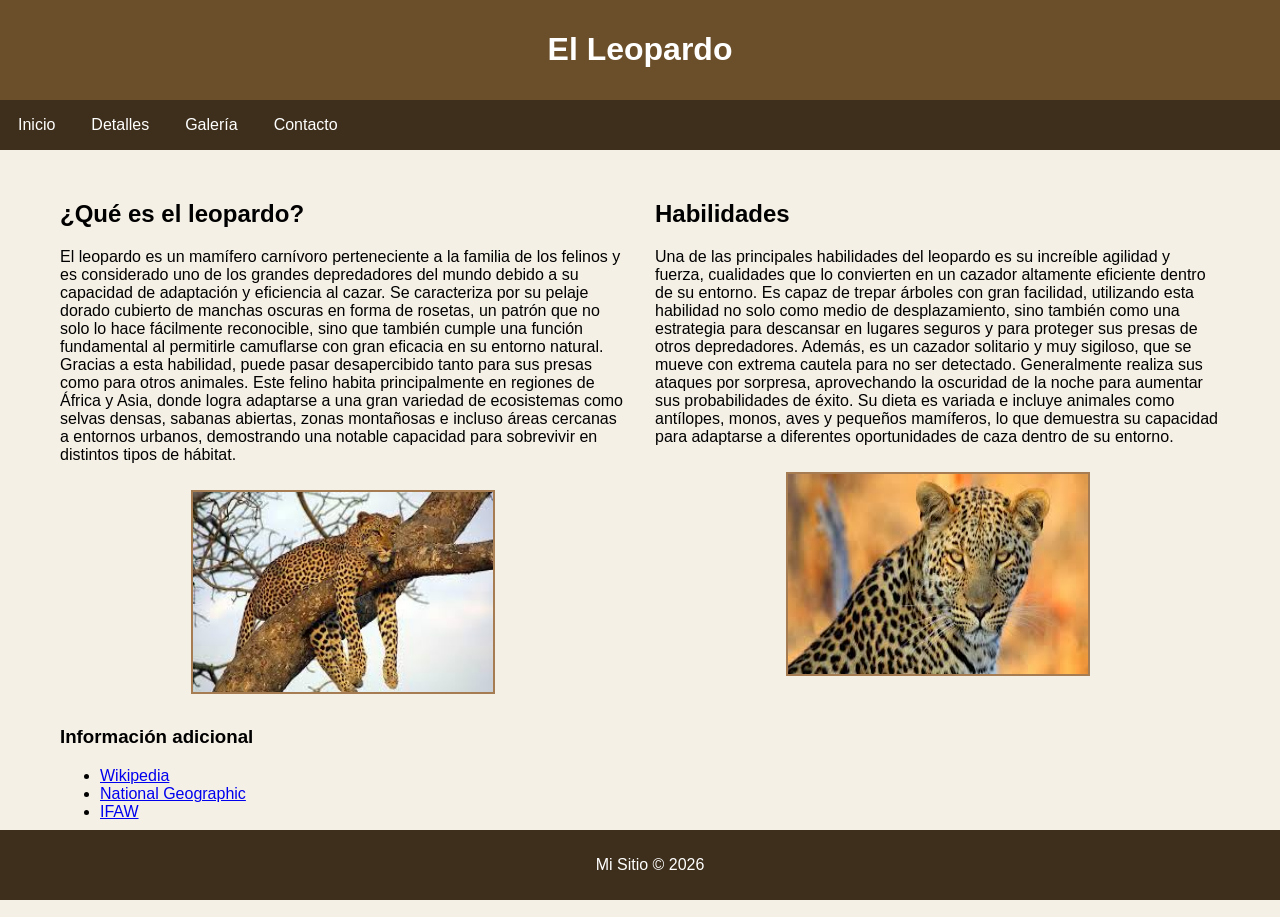
<file: index.html>
<!DOCTYPE html>
<html lang="es">

<head>
    <meta charset="UTF-8">
    <meta name="viewport" content="width=device-width, initial-scale=1.0">
    <title>Inicio</title>
    <link rel="stylesheet" href="css/index.css">
</head>

<body>
    <header>
        <h1>El Leopardo</h1>
    </header>

    <nav>
        <a href="index.html">Inicio</a>
        <a href="detalles.html">Detalles</a>
        <a href="galeria.html">Galería</a>
        <a href="contacto.html">Contacto</a>
    </nav>

    <main>
        <div class="columnas-dos">
            <div class="columna">
                <h2>¿Qué es el leopardo?</h2>
                <p>El leopardo es un mamífero carnívoro perteneciente a la familia de los felinos y es considerado uno
                    de los grandes depredadores del mundo debido a su capacidad de adaptación y eficiencia al cazar. Se
                    caracteriza por su pelaje dorado cubierto de manchas oscuras en forma de rosetas, un patrón que no
                    solo lo hace fácilmente reconocible, sino que también cumple una función fundamental al permitirle
                    camuflarse con gran eficacia en su entorno natural. Gracias a esta habilidad, puede pasar
                    desapercibido tanto para sus presas como para otros animales. Este felino habita principalmente en
                    regiones de África y Asia, donde logra adaptarse a una gran variedad de ecosistemas como selvas
                    densas, sabanas abiertas, zonas montañosas e incluso áreas cercanas a entornos urbanos, demostrando
                    una notable capacidad para sobrevivir en distintos tipos de hábitat.</p>
                <div class="contenedor-imagenes">
                    <img src="img/leopardo1.jfif" alt="Leopardo en la naturaleza">
                </div>
            </div>

            <div class="columna">
                <h2>Habilidades</h2>
                <p>Una de las principales habilidades del leopardo es su increíble agilidad y fuerza, cualidades que lo
                    convierten en un cazador altamente eficiente dentro de su entorno. Es capaz de trepar árboles con
                    gran facilidad, utilizando esta habilidad no solo como medio de desplazamiento, sino también como
                    una estrategia para descansar en lugares seguros y para proteger sus presas de otros depredadores.
                    Además, es un cazador solitario y muy sigiloso, que se mueve con extrema cautela para no ser
                    detectado. Generalmente realiza sus ataques por sorpresa, aprovechando la oscuridad de la noche para
                    aumentar sus probabilidades de éxito. Su dieta es variada e incluye animales como antílopes, monos,
                    aves y pequeños mamíferos, lo que demuestra su capacidad para adaptarse a diferentes oportunidades
                    de caza dentro de su entorno.</p>
                <div class="contenedor-imagenes">
                    <img src="img/leopardo2.jfif" alt="Leopardo descansando">
                </div>
            </div>
        </div>

        <h3>Información adicional</h3>
        <ul>
            <li><a href="https://es.wikipedia.org/wiki/Panthera_pardus" target="_blank">Wikipedia</a></li>
            <li><a href="https://www.nationalgeographic.es/animales/leopardo" target="_blank">National Geographic</a>
            </li>
            <li><a href="https://www.ifaw.org/animals/leopards" target="_blank">IFAW</a></li>
        </ul>
    </main>

    <footer>
        <p>Mi Sitio &copy; 2026</p>
    </footer>
</body>

</html>
</file>
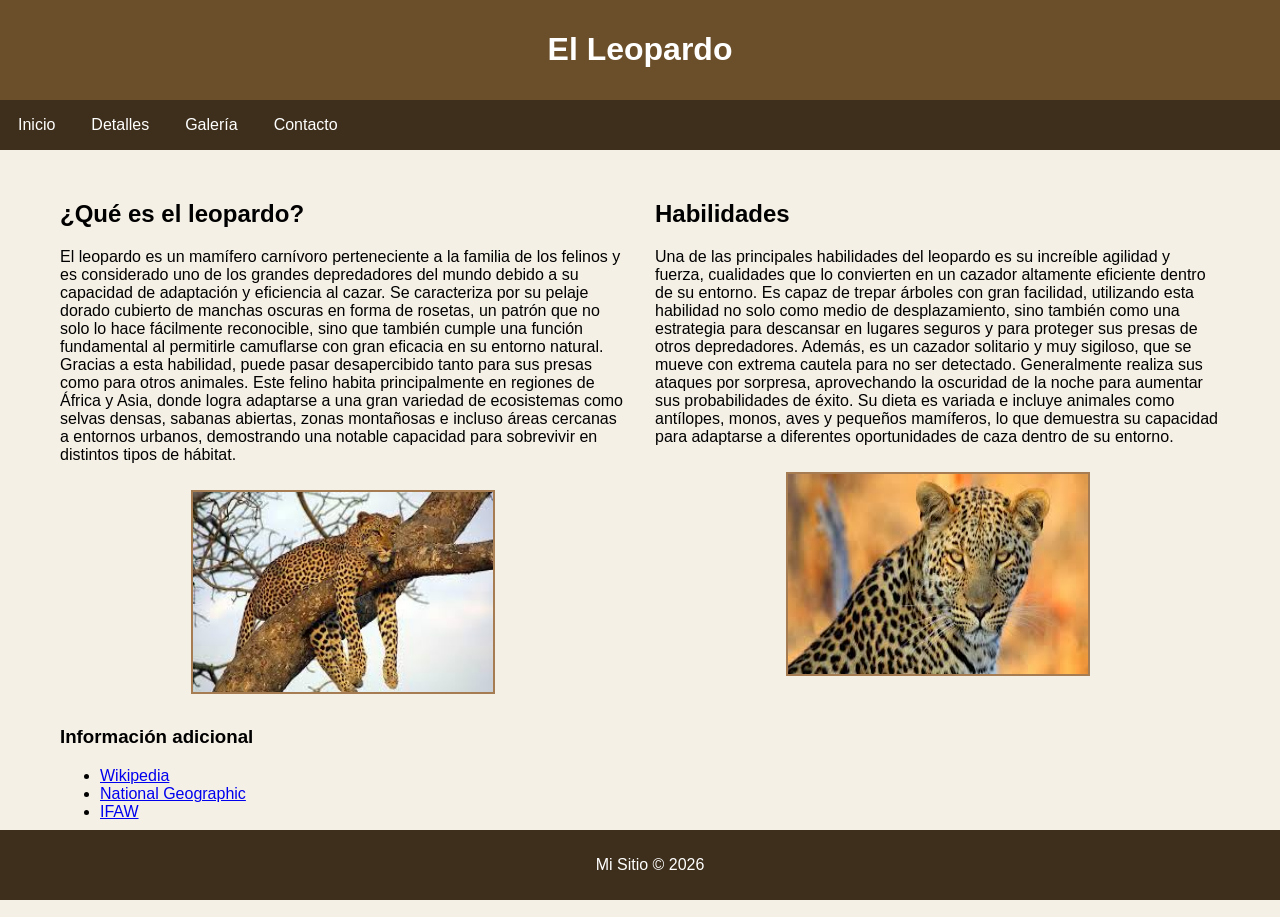
<file: Evaluacion_1/index.html>
<!DOCTYPE html>
<html lang="es">

<head>
    <meta charset="UTF-8">
    <meta name="viewport" content="width=device-width, initial-scale=1.0">
    <title>Inicio</title>
    <link rel="stylesheet" href="css/index.css">
</head>

<body>
    <header>
        <h1>El Leopardo</h1>
    </header>

    <nav>
        <a href="index.html">Inicio</a>
        <a href="detalles.html">Detalles</a>
        <a href="galeria.html">Galería</a>
        <a href="contacto.html">Contacto</a>
    </nav>

    <main>
        <div class="columnas-dos">
            <div class="columna">
                <h2>¿Qué es el leopardo?</h2>
                <p>El leopardo es un mamífero carnívoro perteneciente a la familia de los felinos y es considerado uno
                    de los grandes depredadores del mundo debido a su capacidad de adaptación y eficiencia al cazar. Se
                    caracteriza por su pelaje dorado cubierto de manchas oscuras en forma de rosetas, un patrón que no
                    solo lo hace fácilmente reconocible, sino que también cumple una función fundamental al permitirle
                    camuflarse con gran eficacia en su entorno natural. Gracias a esta habilidad, puede pasar
                    desapercibido tanto para sus presas como para otros animales. Este felino habita principalmente en
                    regiones de África y Asia, donde logra adaptarse a una gran variedad de ecosistemas como selvas
                    densas, sabanas abiertas, zonas montañosas e incluso áreas cercanas a entornos urbanos, demostrando
                    una notable capacidad para sobrevivir en distintos tipos de hábitat.</p>
                <div class="contenedor-imagenes">
                    <img src="img/leopardo1.jfif" alt="Leopardo en la naturaleza">
                </div>
            </div>

            <div class="columna">
                <h2>Habilidades</h2>
                <p>Una de las principales habilidades del leopardo es su increíble agilidad y fuerza, cualidades que lo
                    convierten en un cazador altamente eficiente dentro de su entorno. Es capaz de trepar árboles con
                    gran facilidad, utilizando esta habilidad no solo como medio de desplazamiento, sino también como
                    una estrategia para descansar en lugares seguros y para proteger sus presas de otros depredadores.
                    Además, es un cazador solitario y muy sigiloso, que se mueve con extrema cautela para no ser
                    detectado. Generalmente realiza sus ataques por sorpresa, aprovechando la oscuridad de la noche para
                    aumentar sus probabilidades de éxito. Su dieta es variada e incluye animales como antílopes, monos,
                    aves y pequeños mamíferos, lo que demuestra su capacidad para adaptarse a diferentes oportunidades
                    de caza dentro de su entorno.</p>
                <div class="contenedor-imagenes">
                    <img src="img/leopardo2.jfif" alt="Leopardo descansando">
                </div>
            </div>
        </div>

        <h3>Información adicional</h3>
        <ul>
            <li><a href="https://es.wikipedia.org/wiki/Panthera_pardus" target="_blank">Wikipedia</a></li>
            <li><a href="https://www.nationalgeographic.es/animales/leopardo" target="_blank">National Geographic</a>
            </li>
            <li><a href="https://www.ifaw.org/animals/leopards" target="_blank">IFAW</a></li>
        </ul>
    </main>

    <footer>
        <p>Mi Sitio &copy; 2026</p>
    </footer>
</body>

</html>
</file>
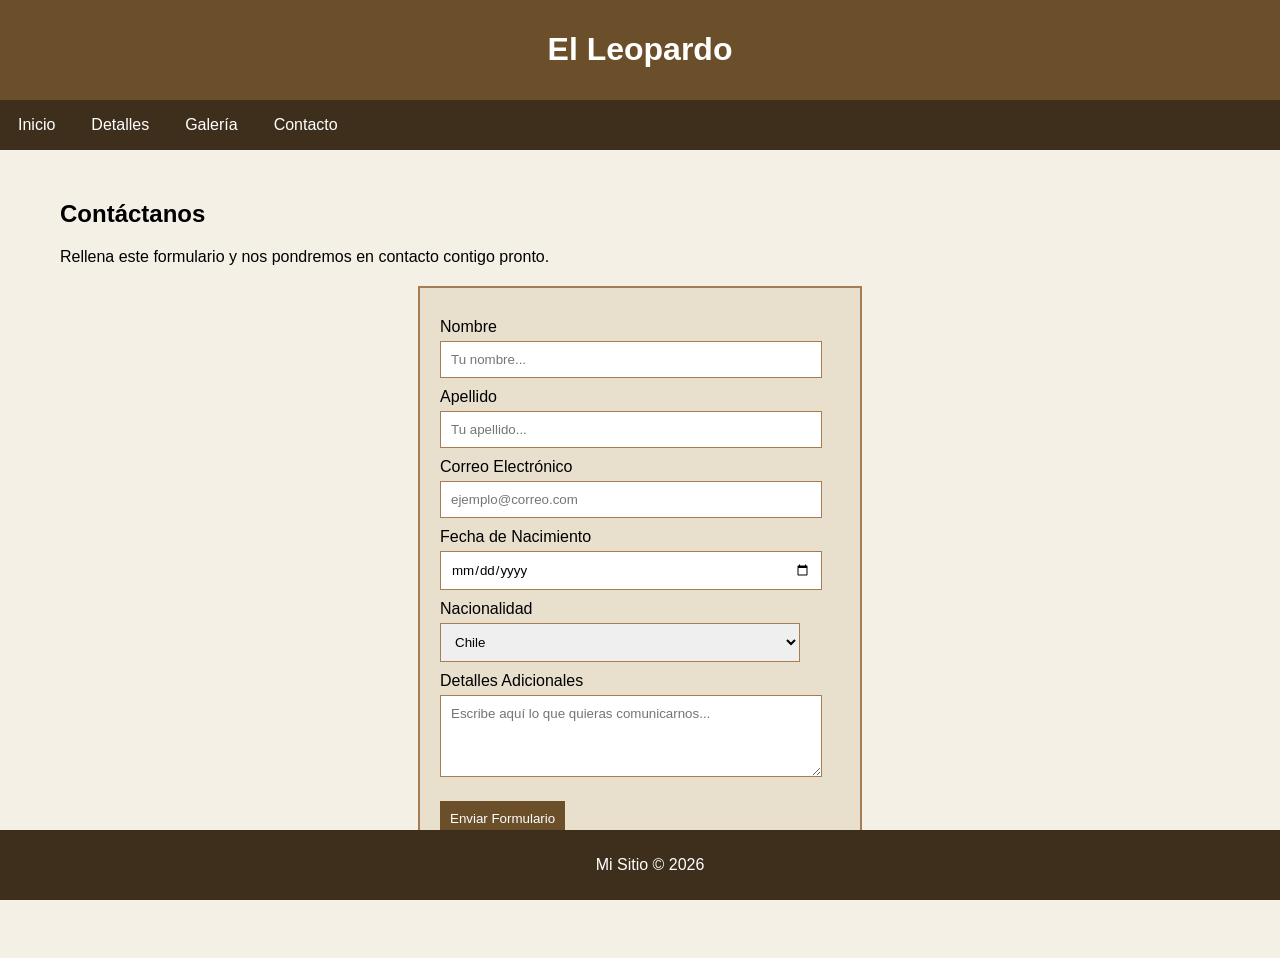
<file: contacto.html>
<!DOCTYPE html>
<html lang="es">

<head>
    <meta charset="UTF-8">
    <meta name="viewport" content="width=device-width, initial-scale=1.0">
    <title>Contacto</title>
    <link rel="stylesheet" href="css/contacto.css">
</head>

<body>
    <header>
        <h1>El Leopardo</h1>
    </header>

    <nav>
        <a href="index.html">Inicio</a>
        <a href="detalles.html">Detalles</a>
        <a href="galeria.html">Galería</a>
        <a href="contacto.html">Contacto</a>
    </nav>

    <main>
        <h2>Contáctanos</h2>
        <p>Rellena este formulario y nos pondremos en contacto contigo pronto.</p>

        <form class="formulario-contacto">
            <label for="nombre">Nombre</label>
            <input type="text" id="nombre" name="nombre" required placeholder="Tu nombre...">

            <label for="apellido">Apellido</label>
            <input type="text" id="apellido" name="apellido" required placeholder="Tu apellido...">

            <label for="email">Correo Electrónico</label>
            <input type="email" id="email" name="email" required placeholder="ejemplo@correo.com">

            <label for="fecha">Fecha de Nacimiento</label>
            <input type="date" id="fecha" name="fecha" required>

            <label for="nacionalidad">Nacionalidad</label>
            <select id="nacionalidad" name="nacionalidad">
                <option value="chile">Chile</option>
                <option value="argentina">Argentina</option>
                <option value="mexico">México</option>
                <option value="peru">Perú</option>
                <option value="colombia">Colombia</option>
                <option value="otro">Otro</option>
            </select>

            <label for="detalles">Detalles Adicionales</label>
            <textarea id="detalles" name="detalles" rows="4"
                placeholder="Escribe aquí lo que quieras comunicarnos..."></textarea>

            <button type="button">Enviar Formulario</button>
        </form>
    </main>

    <footer>
        <p>Mi Sitio &copy; 2026</p>
    </footer>
</body>

</html>
</file>
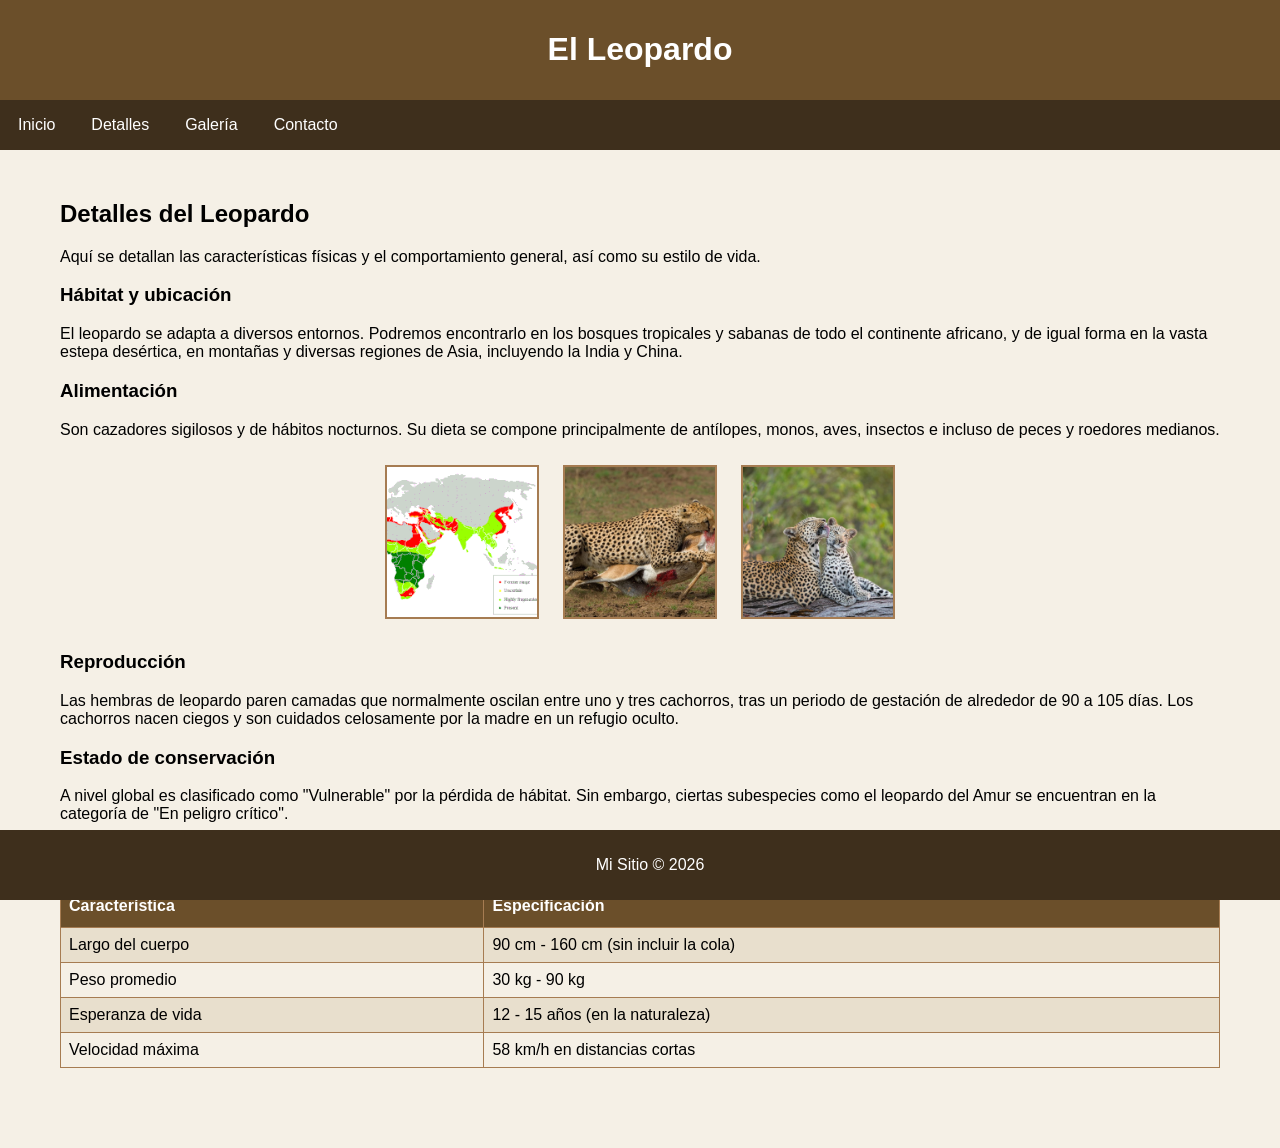
<file: detalles.html>
<!DOCTYPE html>
<html lang="es">

<head>
    <meta charset="UTF-8">
    <meta name="viewport" content="width=device-width, initial-scale=1.0">
    <title>Detalles</title>
    <link rel="stylesheet" href="css/detalles.css">
</head>

<body>
    <header>
        <h1>El Leopardo</h1>
    </header>

    <nav>
        <a href="index.html">Inicio</a>
        <a href="detalles.html">Detalles</a>
        <a href="galeria.html">Galería</a>
        <a href="contacto.html">Contacto</a>
    </nav>

    <main>
        <h2>Detalles del Leopardo</h2>
        <p>Aquí se detallan las características físicas y el comportamiento general, así como su estilo de vida.</p>

        <h3>Hábitat y ubicación</h3>
        <p>El leopardo se adapta a diversos entornos. Podremos encontrarlo en los bosques tropicales y sabanas de todo
            el continente africano, y de igual forma en la vasta estepa desértica, en montañas y diversas regiones de
            Asia, incluyendo la India y China.</p>

        <h3>Alimentación</h3>
        <p>Son cazadores sigilosos y de hábitos nocturnos. Su dieta se compone principalmente de antílopes, monos, aves,
            insectos e incluso de peces y roedores medianos.</p>

        <div class="contenedor-imagenes-linea">
            <div class="desplegable">
                <img src="img/habitat.gif" alt="Hábitat" class="miniatura">
                <div class="contenido-desplegable">
                    <img src="img/habitat.gif" alt="Hábitat">
                    <div class="descripcion">Hábitat</div>
                </div>
            </div>
            <div class="desplegable">
                <img src="img/alimento.jpg" alt="Alimentación" class="miniatura">
                <div class="contenido-desplegable">
                    <img src="img/alimento.jpg" alt="Alimentación">
                    <div class="descripcion">Alimentación</div>
                </div>
            </div>
            <div class="desplegable">
                <img src="img/crias.jpg" alt="Descanso" class="miniatura">
                <div class="contenido-desplegable">
                    <img src="img/crias.jpg" alt="Descanso">
                    <div class="descripcion">Cria de leopardo</div>
                </div>
            </div>
        </div>

        <h3>Reproducción</h3>
        <p>Las hembras de leopardo paren camadas que normalmente oscilan entre uno y tres cachorros, tras un periodo de
            gestación de alrededor de 90 a 105 días. Los cachorros nacen ciegos y son cuidados celosamente por la madre
            en un refugio oculto.</p>

        <h3>Estado de conservación</h3>
        <p>A nivel global es clasificado como "Vulnerable" por la pérdida de hábitat. Sin embargo, ciertas subespecies
            como el leopardo del Amur se encuentran en la categoría de "En peligro crítico".</p>

        <h3>Datos Técnicos</h3>
        <table>
            <tr>
                <th>Característica</th>
                <th>Especificación</th>
            </tr>
            <tr>
                <td>Largo del cuerpo</td>
                <td>90 cm - 160 cm (sin incluir la cola)</td>
            </tr>
            <tr>
                <td>Peso promedio</td>
                <td>30 kg - 90 kg</td>
            </tr>
            <tr>
                <td>Esperanza de vida</td>
                <td>12 - 15 años (en la naturaleza)</td>
            </tr>
            <tr>
                <td>Velocidad máxima</td>
                <td>58 km/h en distancias cortas</td>
            </tr>
        </table>
    </main>

    <footer>
        <p>Mi Sitio &copy; 2026</p>
    </footer>
</body>

</html>
</file>
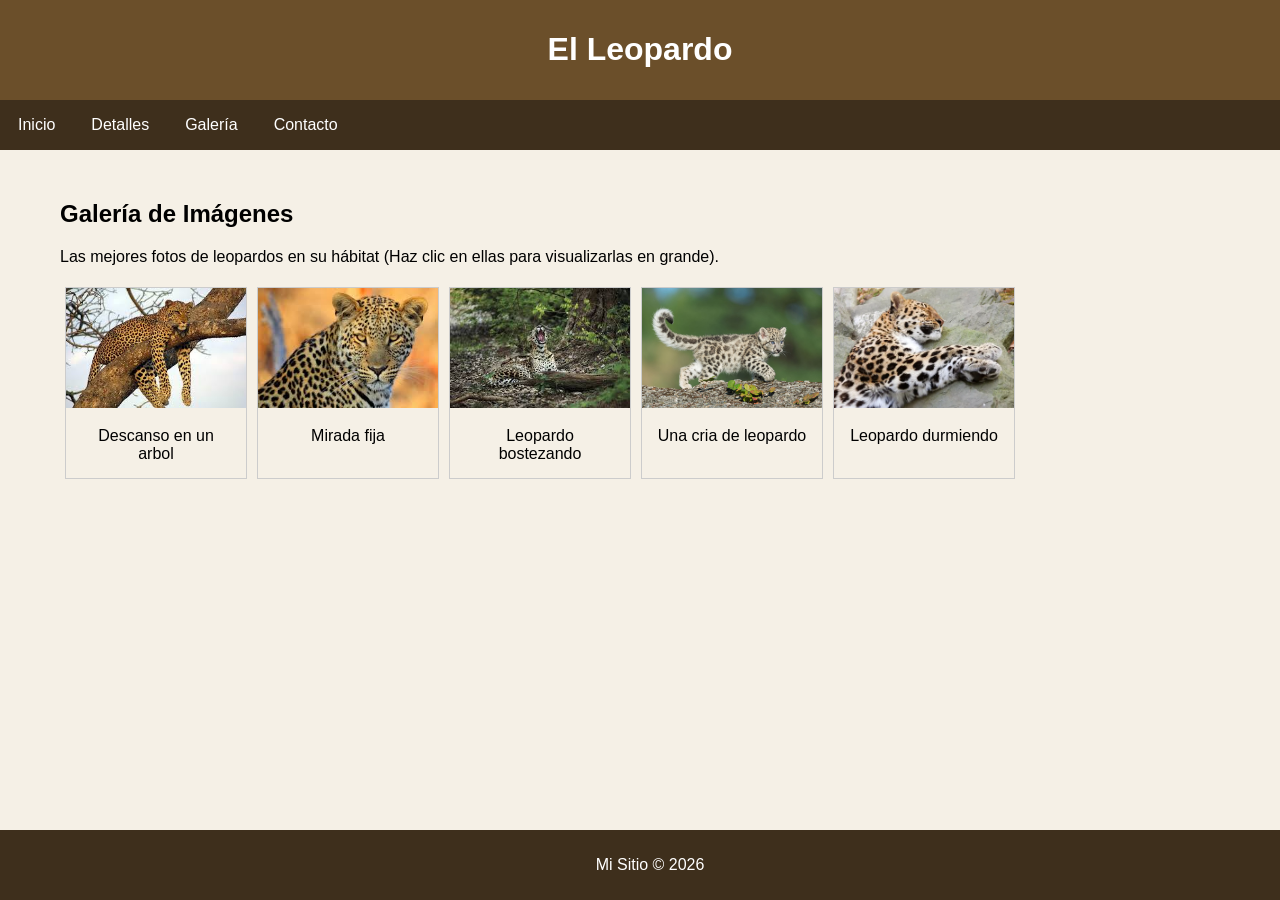
<file: galeria.html>
<!DOCTYPE html>
<html lang="es">

<head>
    <meta charset="UTF-8">
    <meta name="viewport" content="width=device-width, initial-scale=1.0">
    <title>Galería</title>
    <link rel="stylesheet" href="css/galeria.css">
</head>

<body>
    <header>
        <h1>El Leopardo</h1>
    </header>

    <nav>
        <a href="index.html">Inicio</a>
        <a href="detalles.html">Detalles</a>
        <a href="galeria.html">Galería</a>
        <a href="contacto.html">Contacto</a>
    </nav>

    <main>
        <h2>Galería de Imágenes</h2>
        <p>Las mejores fotos de leopardos en su hábitat (Haz clic en ellas para visualizarlas en grande).</p>

        <div class="gallery">
            <div class="gallery-item">
                <a href="img/leopardo1.jfif" target="_blank" title="Ver tamaño original">
                    <img src="img/leopardo1.jfif" alt="Leopardo1" width="600" height="400">
                </a>
                <div class="desc">Descanso en un arbol</div>
            </div>
            <div class="gallery-item">
                <a href="img/leopardo2.jfif" target="_blank" title="Ver tamaño original">
                    <img src="img/leopardo2.jfif" alt="Leopardo2" width="600" height="400">
                </a>
                <div class="desc">Mirada fija</div>
            </div>
            <div class="gallery-item">
                <a href="img/leopardo3.jfif" target="_blank" title="Ver tamaño original">
                    <img src="img/leopardo3.jfif" alt="Leopardo3" width="600" height="400">
                </a>
                <div class="desc">Leopardo bostezando</div>
            </div>
            <div class="gallery-item">
                <a href="img/leopardo4.jpg" target="_blank" title="Ver tamaño original">
                    <img src="img/leopardo4.jpg" alt="Leopardo4" width="600" height="400">
                </a>
                <div class="desc">Una cria de leopardo</div>
            </div>
            <div class="gallery-item">
                <a href="img/leopardo5.webp" target="_blank" title="Ver tamaño original">
                    <img src="img/leopardo5.webp" alt="Leopardo5" width="600" height="400">
                </a>
                <div class="desc">Leopardo durmiendo</div>
            </div>
        </div>
    </main>

    <footer>
        <p>Mi Sitio &copy; 2026</p>
    </footer>
</body>

</html>
</file>
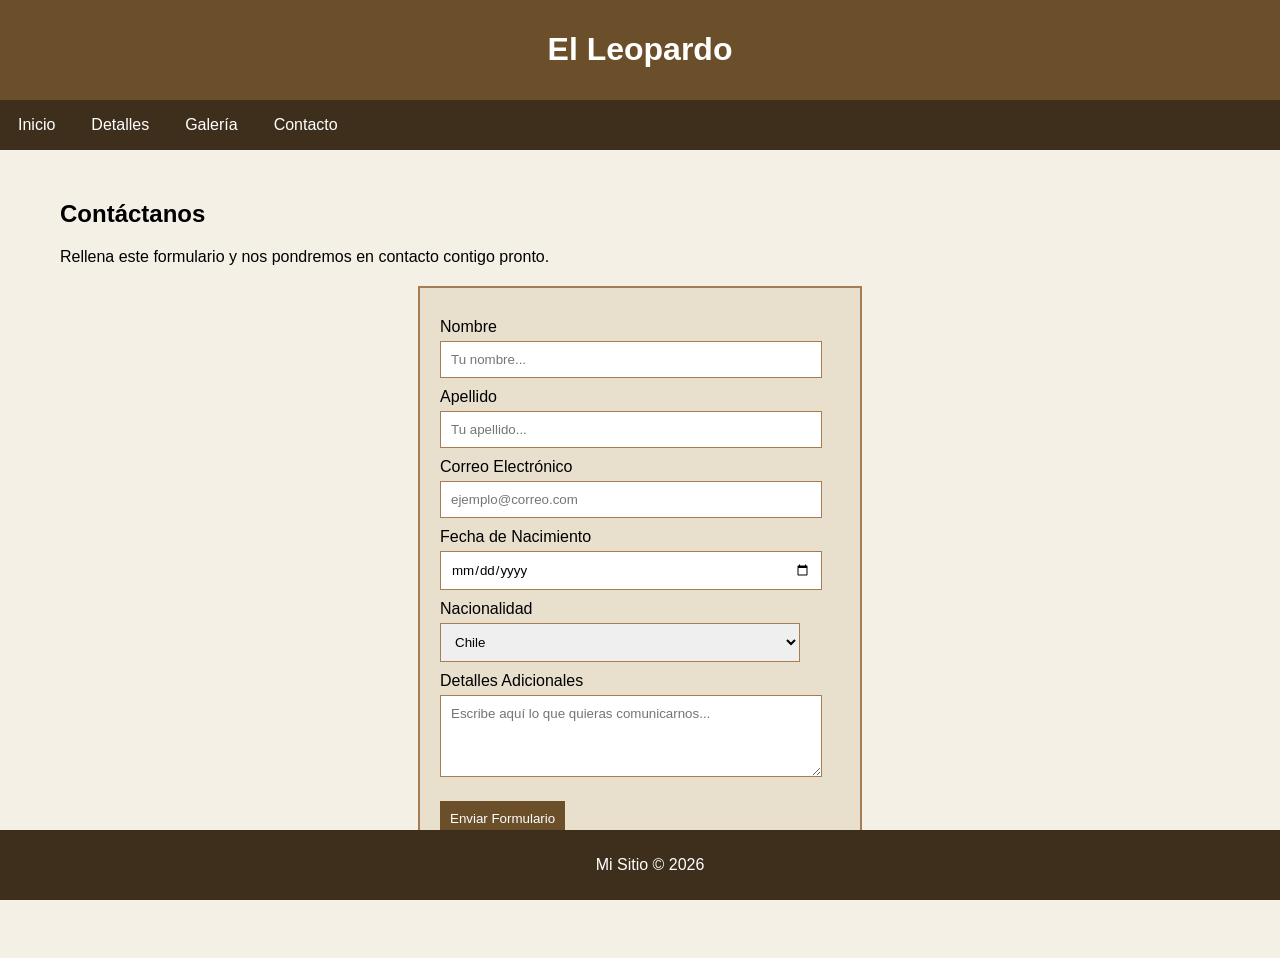
<file: Evaluacion_1/contacto.html>
<!DOCTYPE html>
<html lang="es">

<head>
    <meta charset="UTF-8">
    <meta name="viewport" content="width=device-width, initial-scale=1.0">
    <title>Contacto</title>
    <link rel="stylesheet" href="css/contacto.css">
</head>

<body>
    <header>
        <h1>El Leopardo</h1>
    </header>

    <nav>
        <a href="index.html">Inicio</a>
        <a href="detalles.html">Detalles</a>
        <a href="galeria.html">Galería</a>
        <a href="contacto.html">Contacto</a>
    </nav>

    <main>
        <h2>Contáctanos</h2>
        <p>Rellena este formulario y nos pondremos en contacto contigo pronto.</p>

        <form class="formulario-contacto">
            <label for="nombre">Nombre</label>
            <input type="text" id="nombre" name="nombre" required placeholder="Tu nombre...">

            <label for="apellido">Apellido</label>
            <input type="text" id="apellido" name="apellido" required placeholder="Tu apellido...">

            <label for="email">Correo Electrónico</label>
            <input type="email" id="email" name="email" required placeholder="ejemplo@correo.com">

            <label for="fecha">Fecha de Nacimiento</label>
            <input type="date" id="fecha" name="fecha" required>

            <label for="nacionalidad">Nacionalidad</label>
            <select id="nacionalidad" name="nacionalidad">
                <option value="chile">Chile</option>
                <option value="argentina">Argentina</option>
                <option value="mexico">México</option>
                <option value="peru">Perú</option>
                <option value="colombia">Colombia</option>
                <option value="otro">Otro</option>
            </select>

            <label for="detalles">Detalles Adicionales</label>
            <textarea id="detalles" name="detalles" rows="4"
                placeholder="Escribe aquí lo que quieras comunicarnos..."></textarea>

            <button type="button">Enviar Formulario</button>
        </form>
    </main>

    <footer>
        <p>Mi Sitio &copy; 2026</p>
    </footer>
</body>

</html>
</file>
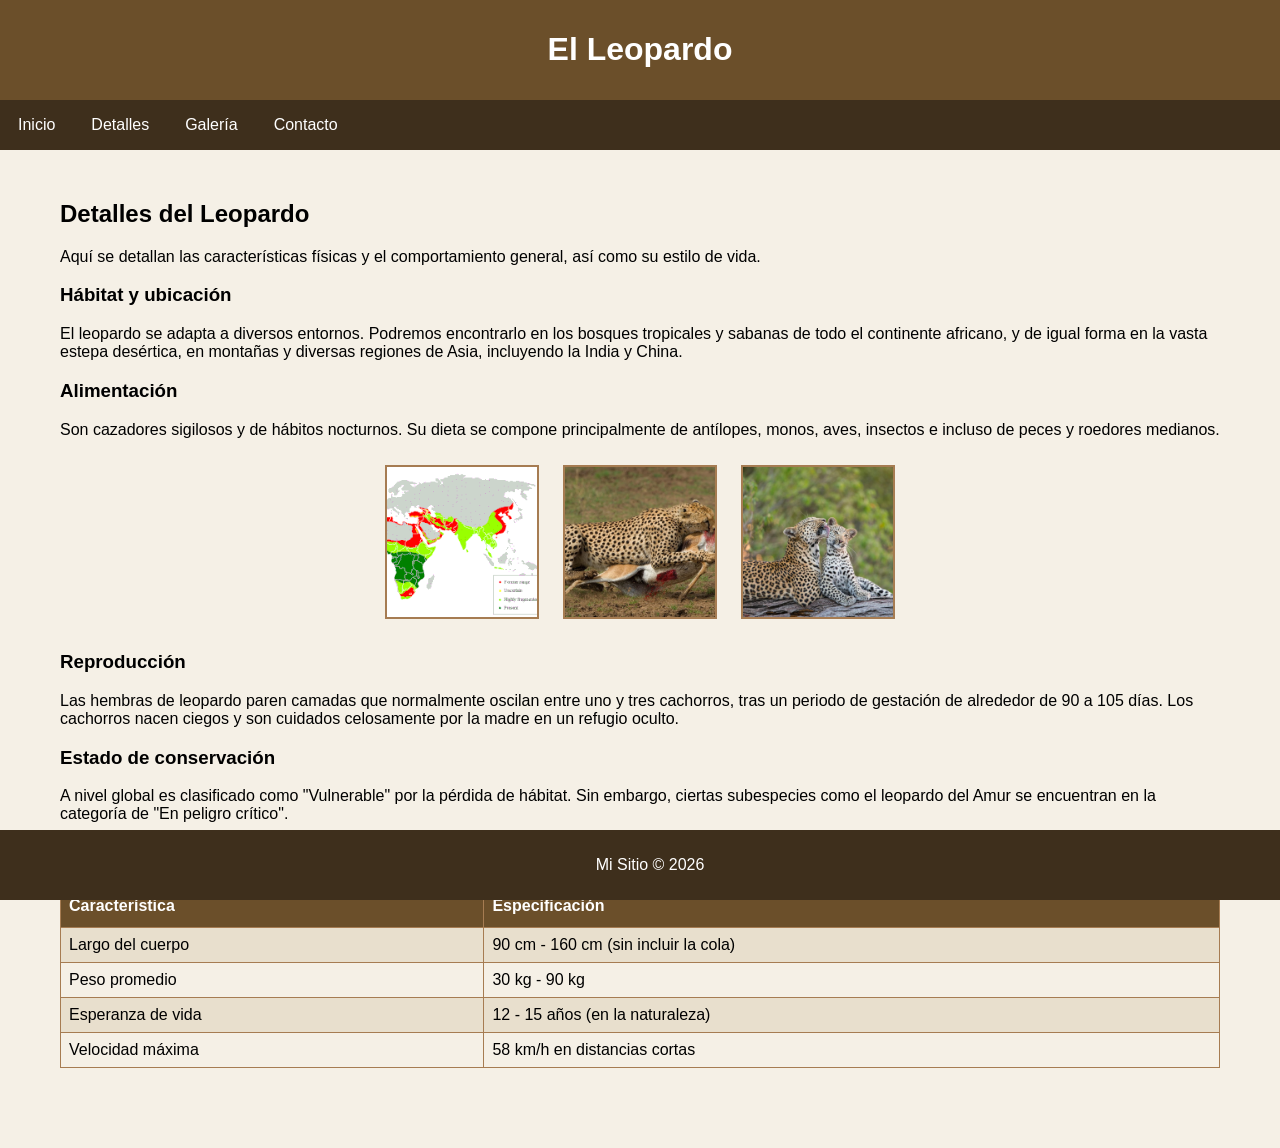
<file: Evaluacion_1/detalles.html>
<!DOCTYPE html>
<html lang="es">

<head>
    <meta charset="UTF-8">
    <meta name="viewport" content="width=device-width, initial-scale=1.0">
    <title>Detalles</title>
    <link rel="stylesheet" href="css/detalles.css">
</head>

<body>
    <header>
        <h1>El Leopardo</h1>
    </header>

    <nav>
        <a href="index.html">Inicio</a>
        <a href="detalles.html">Detalles</a>
        <a href="galeria.html">Galería</a>
        <a href="contacto.html">Contacto</a>
    </nav>

    <main>
        <h2>Detalles del Leopardo</h2>
        <p>Aquí se detallan las características físicas y el comportamiento general, así como su estilo de vida.</p>

        <h3>Hábitat y ubicación</h3>
        <p>El leopardo se adapta a diversos entornos. Podremos encontrarlo en los bosques tropicales y sabanas de todo
            el continente africano, y de igual forma en la vasta estepa desértica, en montañas y diversas regiones de
            Asia, incluyendo la India y China.</p>

        <h3>Alimentación</h3>
        <p>Son cazadores sigilosos y de hábitos nocturnos. Su dieta se compone principalmente de antílopes, monos, aves,
            insectos e incluso de peces y roedores medianos.</p>

        <div class="contenedor-imagenes-linea">
            <div class="desplegable">
                <img src="img/habitat.gif" alt="Hábitat" class="miniatura">
                <div class="contenido-desplegable">
                    <img src="img/habitat.gif" alt="Hábitat">
                    <div class="descripcion">Hábitat</div>
                </div>
            </div>
            <div class="desplegable">
                <img src="img/alimento.jpg" alt="Alimentación" class="miniatura">
                <div class="contenido-desplegable">
                    <img src="img/alimento.jpg" alt="Alimentación">
                    <div class="descripcion">Alimentación</div>
                </div>
            </div>
            <div class="desplegable">
                <img src="img/crias.jpg" alt="Descanso" class="miniatura">
                <div class="contenido-desplegable">
                    <img src="img/crias.jpg" alt="Descanso">
                    <div class="descripcion">Cria de leopardo</div>
                </div>
            </div>
        </div>

        <h3>Reproducción</h3>
        <p>Las hembras de leopardo paren camadas que normalmente oscilan entre uno y tres cachorros, tras un periodo de
            gestación de alrededor de 90 a 105 días. Los cachorros nacen ciegos y son cuidados celosamente por la madre
            en un refugio oculto.</p>

        <h3>Estado de conservación</h3>
        <p>A nivel global es clasificado como "Vulnerable" por la pérdida de hábitat. Sin embargo, ciertas subespecies
            como el leopardo del Amur se encuentran en la categoría de "En peligro crítico".</p>

        <h3>Datos Técnicos</h3>
        <table>
            <tr>
                <th>Característica</th>
                <th>Especificación</th>
            </tr>
            <tr>
                <td>Largo del cuerpo</td>
                <td>90 cm - 160 cm (sin incluir la cola)</td>
            </tr>
            <tr>
                <td>Peso promedio</td>
                <td>30 kg - 90 kg</td>
            </tr>
            <tr>
                <td>Esperanza de vida</td>
                <td>12 - 15 años (en la naturaleza)</td>
            </tr>
            <tr>
                <td>Velocidad máxima</td>
                <td>58 km/h en distancias cortas</td>
            </tr>
        </table>
    </main>

    <footer>
        <p>Mi Sitio &copy; 2026</p>
    </footer>
</body>

</html>
</file>
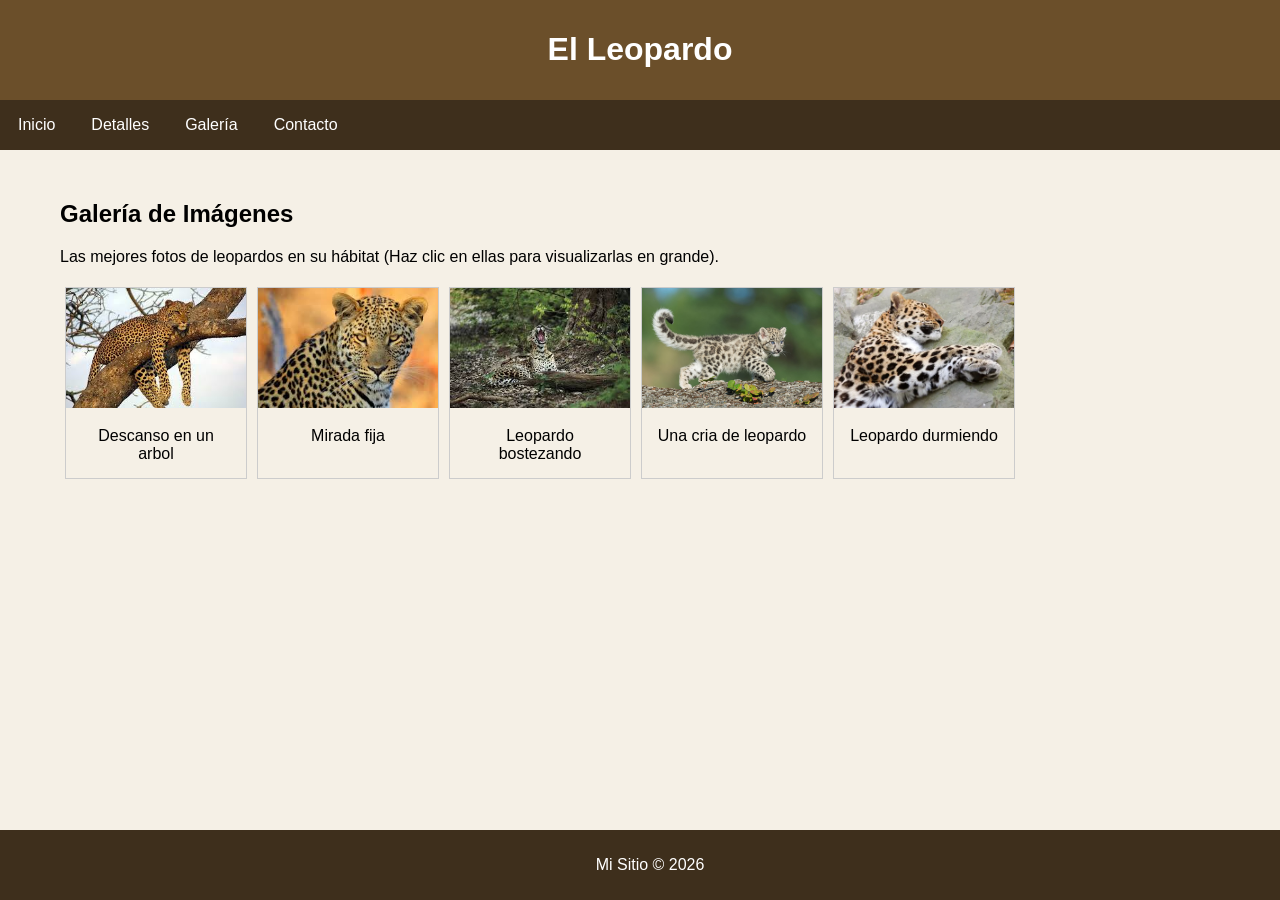
<file: Evaluacion_1/galeria.html>
<!DOCTYPE html>
<html lang="es">

<head>
    <meta charset="UTF-8">
    <meta name="viewport" content="width=device-width, initial-scale=1.0">
    <title>Galería</title>
    <link rel="stylesheet" href="css/galeria.css">
</head>

<body>
    <header>
        <h1>El Leopardo</h1>
    </header>

    <nav>
        <a href="index.html">Inicio</a>
        <a href="detalles.html">Detalles</a>
        <a href="galeria.html">Galería</a>
        <a href="contacto.html">Contacto</a>
    </nav>

    <main>
        <h2>Galería de Imágenes</h2>
        <p>Las mejores fotos de leopardos en su hábitat (Haz clic en ellas para visualizarlas en grande).</p>

        <div class="gallery">
            <div class="gallery-item">
                <a href="img/leopardo1.jfif" target="_blank" title="Ver tamaño original">
                    <img src="img/leopardo1.jfif" alt="Leopardo1" width="600" height="400">
                </a>
                <div class="desc">Descanso en un arbol</div>
            </div>
            <div class="gallery-item">
                <a href="img/leopardo2.jfif" target="_blank" title="Ver tamaño original">
                    <img src="img/leopardo2.jfif" alt="Leopardo2" width="600" height="400">
                </a>
                <div class="desc">Mirada fija</div>
            </div>
            <div class="gallery-item">
                <a href="img/leopardo3.jfif" target="_blank" title="Ver tamaño original">
                    <img src="img/leopardo3.jfif" alt="Leopardo3" width="600" height="400">
                </a>
                <div class="desc">Leopardo bostezando</div>
            </div>
            <div class="gallery-item">
                <a href="img/leopardo4.jpg" target="_blank" title="Ver tamaño original">
                    <img src="img/leopardo4.jpg" alt="Leopardo4" width="600" height="400">
                </a>
                <div class="desc">Una cria de leopardo</div>
            </div>
            <div class="gallery-item">
                <a href="img/leopardo5.webp" target="_blank" title="Ver tamaño original">
                    <img src="img/leopardo5.webp" alt="Leopardo5" width="600" height="400">
                </a>
                <div class="desc">Leopardo durmiendo</div>
            </div>
        </div>
    </main>

    <footer>
        <p>Mi Sitio &copy; 2026</p>
    </footer>
</body>

</html>
</file>
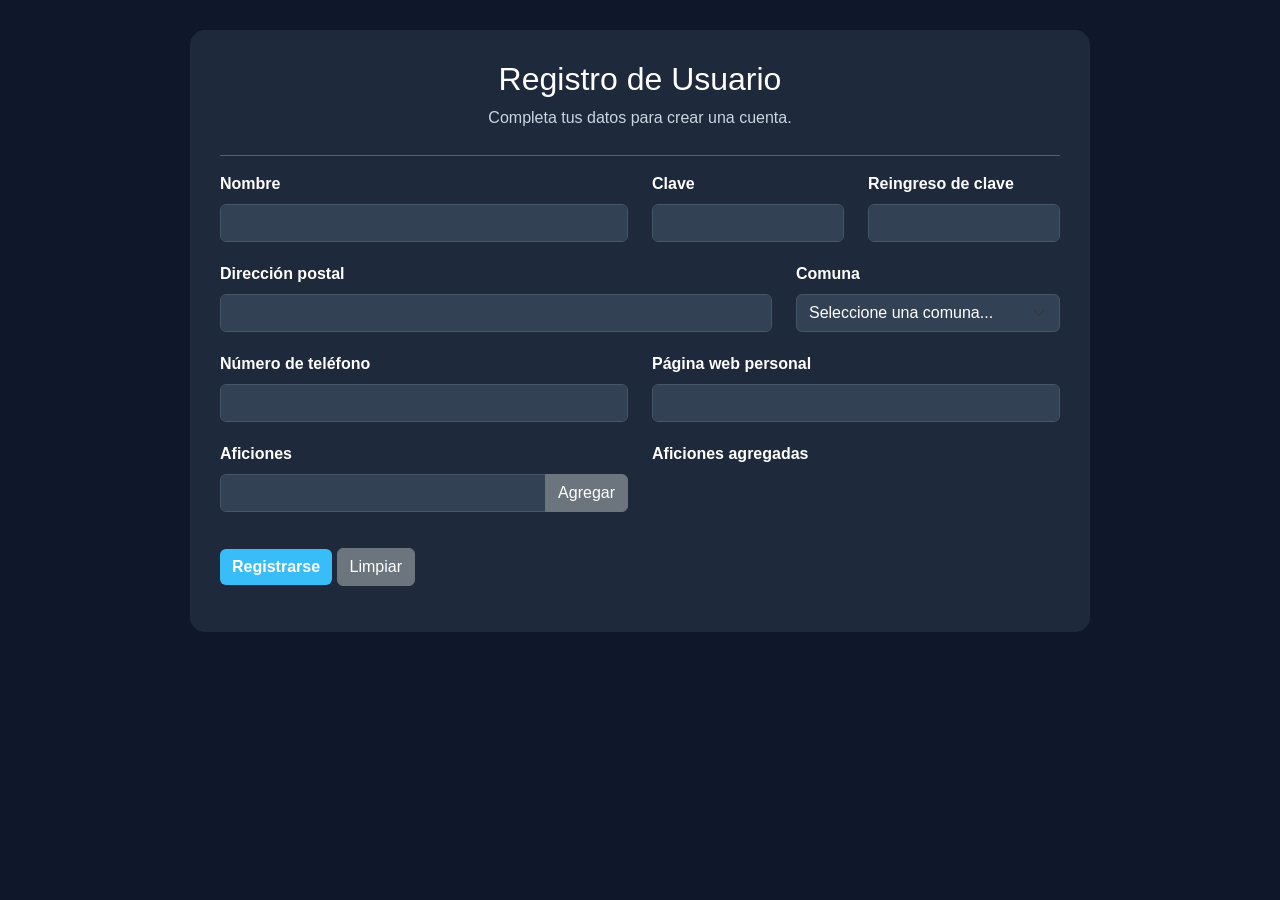
<file: Evaluacion_2/sitio/formulario.html>
<!DOCTYPE html>
<html lang="es">

<head>
    <meta charset="UTF-8">
    <meta name="viewport" content="width=device-width, initial-scale=1.0">
    <title>Formulario</title>
    <link href="https://cdn.jsdelivr.net/npm/bootstrap@5.3.8/dist/css/bootstrap.min.css" rel="stylesheet"
        integrity="sha384-sRIl4kxILFvY47J16cr9ZwB07vP4J8+LH7qKQnuqkuIAvNWLzeN8tE5YBujZqJLB" crossorigin="anonymous">
    <link rel="stylesheet" href="css/style.css">
</head>

<body>
    <main class="container">
        <div class="form-wrapper">
            <h2>Registro de Usuario</h2>
            <p>Completa tus datos para crear una cuenta.</p>
            <hr>
            <form onsubmit="return validar()">
                <div class="row">
                    <div class="col-md-6 mb-3">
                        <label for="username" class="form-label">Nombre</label>
                        <input type="text" class="form-control" id="username">
                        <div id="username-msg" class="form-text text-danger"></div>
                    </div>
                    <div class="col-md-3 mb-3">
                        <label for="password" class="form-label">Clave</label>
                        <input type="password" class="form-control" id="password">
                        <div id="password-msg" class="form-text text-danger"></div>
                    </div>
                    <div class="col-md-3 mb-3">
                        <label for="re-password" class="form-label">Reingreso de clave</label>
                        <input type="password" class="form-control" id="re-password">
                        <div id="re-password-msg" class="form-text text-danger"></div>
                    </div>
                </div>
                <div class="row">
                    <div class="col-md-8 mb-3">
                        <label for="address" class="form-label">Dirección postal</label>
                        <input type="text" class="form-control" id="address">
                        <div id="address-msg" class="form-text text-danger"></div>
                    </div>
                    <div class="col-md-4 mb-3">
                        <label for="comuna" class="form-label">Comuna</label>
                        <select class="form-select" id="comuna">
                            <option value="">Seleccione una comuna...</option>
                            <option value="Santiago">Santiago</option>
                            <option value="Valparaíso">Valparaíso</option>
                            <option value="Concepción">Concepción</option>
                            <option value="La Serena">La Serena</option>
                            <option value="Antofagasta">Antofagasta</option>
                        </select>
                        <div id="comuna-msg" class="form-text text-danger"></div>
                    </div>
                </div>
                <div class="row">
                    <div class="col-md-6 mb-3">
                        <label for="phone" class="form-label">Número de teléfono</label>
                        <input type="text" class="form-control" id="phone">
                        <div id="phone-msg" class="form-text text-danger"></div>
                    </div>
                    <div class="col-md-6 mb-3">
                        <label for="website" class="form-label">Página web personal</label>
                        <input type="text" class="form-control" id="website">
                        <div id="website-msg" class="form-text text-danger"></div>
                    </div>
                </div>
                <div class="row">
                    <div class="col-md-6 mb-3">
                        <label for="hobby" class="form-label">Aficiones</label>
                        <div class="input-group">
                            <input type="text" class="form-control" id="hobby">
                            <button onclick="agregarHobby()" class="btn btn-secondary" type="button">Agregar</button>
                        </div>
                        <div id="hobby-msg" class="form-text text-danger"></div>
                    </div>
                    <div class="col-md-6 mb-3">
                        <label for="hobby-list" class="form-label">Aficiones agregadas</label>
                        <ul id="hobby-list" class="list-group"></ul>
                    </div>
                </div>
                <button type="submit" class="btn btn-primary my-3">Registrarse</button>
                <button type="reset" class="btn btn-secondary my-3">Limpiar</button>
                <div id="mensaje-exito" class="success-message" style="display:none;"></div>
            </form>
        </div>
    </main>
    <script src="js/script.js"></script>
    <script src="https://cdn.jsdelivr.net/npm/bootstrap@5.3.8/dist/js/bootstrap.bundle.min.js"
        integrity="sha384-FKyoEForCGlyvwx9Hj09JcYn3nv7wiPVlz7YYwJrWVcXK/BmnVDxM+D2scQbITxI"
        crossorigin="anonymous"></script>
</body>

</html>
</file>
<file: css/index.css>
body {
    font-family: Arial;
    margin: 0;
    padding: 0;
    background-color: #f5f0e6;
}
header {
    background-color: #6b4f2a;
    padding: 10px;
    text-align: center;
    color: white;
}
nav {
    display: flex;
    background-color: #3e2f1c;
    margin: 0;
    padding: 0;
}
nav a {
    display: block;
    color: white;
    padding: 16px 18px;
    text-decoration: none;
}
nav a:hover {
    background-color: #a67c52;
}
main {
    padding: 30px 60px;
    margin-bottom: 50px;
}
footer {
    background-color: #3e2f1c;
    color: white;
    padding: 10px;
    text-align: center;
    position: fixed;
    bottom: 0;
    width: 100%;
}

.columnas-dos {
    display: flex;
    flex-direction: row;
    gap: 30px;
}
.columna {
    flex: 1;
}
@media screen and (max-width: 600px) {
    .columnas-dos {
        flex-direction: column;
    }
}

.contenedor-imagenes {
    text-align: center;
}
.contenedor-imagenes img {
    width: 300px;
    height: 200px;
    margin: 10px;
    border: 2px solid #a67c52;
}
</file>
<file: Evaluacion_1/css/index.css>
body {
    font-family: Arial;
    margin: 0;
    padding: 0;
    background-color: #f5f0e6;
}
header {
    background-color: #6b4f2a;
    padding: 10px;
    text-align: center;
    color: white;
}
nav {
    display: flex;
    background-color: #3e2f1c;
    margin: 0;
    padding: 0;
}
nav a {
    display: block;
    color: white;
    padding: 16px 18px;
    text-decoration: none;
}
nav a:hover {
    background-color: #a67c52;
}
main {
    padding: 30px 60px;
    margin-bottom: 50px;
}
footer {
    background-color: #3e2f1c;
    color: white;
    padding: 10px;
    text-align: center;
    position: fixed;
    bottom: 0;
    width: 100%;
}

.columnas-dos {
    display: flex;
    flex-direction: row;
    gap: 30px;
}
.columna {
    flex: 1;
}
@media screen and (max-width: 600px) {
    .columnas-dos {
        flex-direction: column;
    }
}

.contenedor-imagenes {
    text-align: center;
}
.contenedor-imagenes img {
    width: 300px;
    height: 200px;
    margin: 10px;
    border: 2px solid #a67c52;
}
</file>
<file: css/contacto.css>
body {
    font-family: Arial;
    margin: 0;
    padding: 0;
    background-color: #f5f0e6;
}
header {
    background-color: #6b4f2a;
    padding: 10px;
    text-align: center;
    color: white;
}
nav {
    display: flex;
    background-color: #3e2f1c;
    margin: 0;
    padding: 0;
}
nav a {
    display: block;
    color: white;
    padding: 16px 18px;
    text-decoration: none;
}
nav a:hover {
    background-color: #a67c52;
}
main {
    padding: 30px 60px;
    margin-bottom: 50px;
}
footer {
    background-color: #3e2f1c;
    color: white;
    padding: 10px;
    text-align: center;
    position: fixed;
    bottom: 0;
    width: 100%;
}

.formulario-contacto {
    width: 400px;
    margin: 20px auto;
    background-color: #e8dfcd;
    padding: 20px;
    border: 2px solid #a67c52;
}
.formulario-contacto label {
    display: block;
    margin-top: 10px;
}
.formulario-contacto input, .formulario-contacto select, .formulario-contacto textarea {
    width: 90%;
    padding: 10px;
    margin-top: 5px;
    border: 1px solid #a67c52;
    font-family: Arial;
    resize: vertical;
}
.formulario-contacto button {
    background-color: #6b4f2a;
    color: white;
    padding: 10px;
    margin-top: 20px;
    border: 0;
}
</file>
<file: css/detalles.css>
body {
    font-family: Arial;
    margin: 0;
    padding: 0;
    background-color: #f5f0e6;
}
header {
    background-color: #6b4f2a;
    padding: 10px;
    text-align: center;
    color: white;
}
nav {
    display: flex;
    background-color: #3e2f1c;
    margin: 0;
    padding: 0;
}
nav a {
    display: block;
    color: white;
    padding: 16px 18px;
    text-decoration: none;
}
nav a:hover {
    background-color: #a67c52;
}
main {
    padding: 30px 60px;
    margin-bottom: 50px;
}
footer {
    background-color: #3e2f1c;
    color: white;
    padding: 10px;
    text-align: center;
    position: fixed;
    bottom: 0;
    width: 100%;
}

.contenedor-imagenes-linea {
    text-align: center;
}
.miniatura {
    width: 150px;
    height: 150px;
    object-fit: cover;
    margin: 10px;
    border: 2px solid #a67c52;
}

.desplegable {
    position: relative;
    display: inline-block;
}
.contenido-desplegable {
    display: none;
    position: absolute;
    top: 100%;
    left: 50%;
    transform: translateX(-50%);
    background-color: #f5f0e6;
    min-width: 300px;
    border: 2px solid #a67c52;
    z-index: 10;
}
.contenido-desplegable img {
    width: 300px;
    height: 200px;
    border: 0;
    margin: 0;
}
.desplegable:hover .contenido-desplegable {
    display: block;
}
.descripcion {
    padding: 10px;
    text-align: center;
}
table {
    border-collapse: collapse;
    width: 100%;
    margin-top: 20px;
}
td, th {
    border: 1px solid #a67c52;
    padding: 8px;
}
tr:nth-child(even) {
    background-color: #e8dfcd;
}
tr:hover {
    background-color: #d4c5ab;
}
th {
    padding-top: 12px;
    padding-bottom: 12px;
    text-align: left;
    background-color: #6b4f2a;
    color: white;
}
</file>
<file: css/galeria.css>
body {
    font-family: Arial;
    margin: 0;
    padding: 0;
    background-color: #f5f0e6;
}
header {
    background-color: #6b4f2a;
    padding: 10px;
    text-align: center;
    color: white;
}
nav {
    display: flex;
    background-color: #3e2f1c;
    margin: 0;
    padding: 0;
}
nav a {
    display: block;
    color: white;
    padding: 16px 18px;
    text-decoration: none;
}
nav a:hover {
    background-color: #a67c52;
}
main {
    padding: 30px 60px;
    margin-bottom: 50px;
}
footer {
    background-color: #3e2f1c;
    color: white;
    padding: 10px;
    text-align: center;
    position: fixed;
    bottom: 0;
    width: 100%;
}

div.gallery {
  display: flex;
  flex-wrap: wrap;
  justify-content: flex-start;
}

div.gallery-item {
  margin: 5px;
  border: 1px solid #ccc;
  width: 180px;
}

div.gallery-item:hover {
  border: 1px solid #777;
}

div.gallery-item img {
  width: 100%;
  height: 120px;
  object-fit: cover;
}

div.gallery-item div.desc {
  padding: 15px;
  text-align: center;
}
</file>
<file: Evaluacion_1/css/contacto.css>
body {
    font-family: Arial;
    margin: 0;
    padding: 0;
    background-color: #f5f0e6;
}
header {
    background-color: #6b4f2a;
    padding: 10px;
    text-align: center;
    color: white;
}
nav {
    display: flex;
    background-color: #3e2f1c;
    margin: 0;
    padding: 0;
}
nav a {
    display: block;
    color: white;
    padding: 16px 18px;
    text-decoration: none;
}
nav a:hover {
    background-color: #a67c52;
}
main {
    padding: 30px 60px;
    margin-bottom: 50px;
}
footer {
    background-color: #3e2f1c;
    color: white;
    padding: 10px;
    text-align: center;
    position: fixed;
    bottom: 0;
    width: 100%;
}

.formulario-contacto {
    width: 400px;
    margin: 20px auto;
    background-color: #e8dfcd;
    padding: 20px;
    border: 2px solid #a67c52;
}
.formulario-contacto label {
    display: block;
    margin-top: 10px;
}
.formulario-contacto input, .formulario-contacto select, .formulario-contacto textarea {
    width: 90%;
    padding: 10px;
    margin-top: 5px;
    border: 1px solid #a67c52;
    font-family: Arial;
    resize: vertical;
}
.formulario-contacto button {
    background-color: #6b4f2a;
    color: white;
    padding: 10px;
    margin-top: 20px;
    border: 0;
}
</file>
<file: Evaluacion_1/css/detalles.css>
body {
    font-family: Arial;
    margin: 0;
    padding: 0;
    background-color: #f5f0e6;
}
header {
    background-color: #6b4f2a;
    padding: 10px;
    text-align: center;
    color: white;
}
nav {
    display: flex;
    background-color: #3e2f1c;
    margin: 0;
    padding: 0;
}
nav a {
    display: block;
    color: white;
    padding: 16px 18px;
    text-decoration: none;
}
nav a:hover {
    background-color: #a67c52;
}
main {
    padding: 30px 60px;
    margin-bottom: 50px;
}
footer {
    background-color: #3e2f1c;
    color: white;
    padding: 10px;
    text-align: center;
    position: fixed;
    bottom: 0;
    width: 100%;
}

.contenedor-imagenes-linea {
    text-align: center;
}
.miniatura {
    width: 150px;
    height: 150px;
    object-fit: cover;
    margin: 10px;
    border: 2px solid #a67c52;
}

.desplegable {
    position: relative;
    display: inline-block;
}
.contenido-desplegable {
    display: none;
    position: absolute;
    top: 100%;
    left: 50%;
    transform: translateX(-50%);
    background-color: #f5f0e6;
    min-width: 300px;
    border: 2px solid #a67c52;
    z-index: 10;
}
.contenido-desplegable img {
    width: 300px;
    height: 200px;
    border: 0;
    margin: 0;
}
.desplegable:hover .contenido-desplegable {
    display: block;
}
.descripcion {
    padding: 10px;
    text-align: center;
}
table {
    border-collapse: collapse;
    width: 100%;
    margin-top: 20px;
}
td, th {
    border: 1px solid #a67c52;
    padding: 8px;
}
tr:nth-child(even) {
    background-color: #e8dfcd;
}
tr:hover {
    background-color: #d4c5ab;
}
th {
    padding-top: 12px;
    padding-bottom: 12px;
    text-align: left;
    background-color: #6b4f2a;
    color: white;
}
</file>
<file: Evaluacion_1/css/galeria.css>
body {
    font-family: Arial;
    margin: 0;
    padding: 0;
    background-color: #f5f0e6;
}
header {
    background-color: #6b4f2a;
    padding: 10px;
    text-align: center;
    color: white;
}
nav {
    display: flex;
    background-color: #3e2f1c;
    margin: 0;
    padding: 0;
}
nav a {
    display: block;
    color: white;
    padding: 16px 18px;
    text-decoration: none;
}
nav a:hover {
    background-color: #a67c52;
}
main {
    padding: 30px 60px;
    margin-bottom: 50px;
}
footer {
    background-color: #3e2f1c;
    color: white;
    padding: 10px;
    text-align: center;
    position: fixed;
    bottom: 0;
    width: 100%;
}

div.gallery {
  display: flex;
  flex-wrap: wrap;
  justify-content: flex-start;
}

div.gallery-item {
  margin: 5px;
  border: 1px solid #ccc;
  width: 180px;
}

div.gallery-item:hover {
  border: 1px solid #777;
}

div.gallery-item img {
  width: 100%;
  height: 120px;
  object-fit: cover;
}

div.gallery-item div.desc {
  padding: 15px;
  text-align: center;
}
</file>
<file: Evaluacion_2/sitio/css/style.css>
body {
    background-color: #0f172a;
    color: white;
    font-family: Arial, sans-serif;
    padding: 30px;
}

.form-wrapper {
    max-width: 900px;
    margin: auto;
    background-color: #1e293b;
    padding: 30px;
    border-radius: 15px;
}

h2,
p {
    text-align: center;
}

p {
    color: #cbd5e1;
    margin-bottom: 25px;
}

.form-label {
    font-weight: bold;
}

.form-control,
.form-select,
.list-group-item {
    background-color: #334155;
    color: white;
    border: 1px solid #475569;
}

.form-control:focus,
.form-select:focus {
    background-color: #334155;
    color: white;
    box-shadow: none;
    border-color: #38bdf8;
}

.list-group-item {
    margin-bottom: 5px;
}

.btn-primary {
    background-color: #38bdf8;
    border: none;
    font-weight: bold;
}

.btn-primary:hover {
    background-color: #0ea5e9;
}

.text-danger {
    font-size: 14px;
}

.success-message {
    margin-top: 20px;
    padding: 10px;
    border-radius: 10px;
    background-color: #14532d;
    color: #86efac;
    font-weight: bold;
}
</file>
